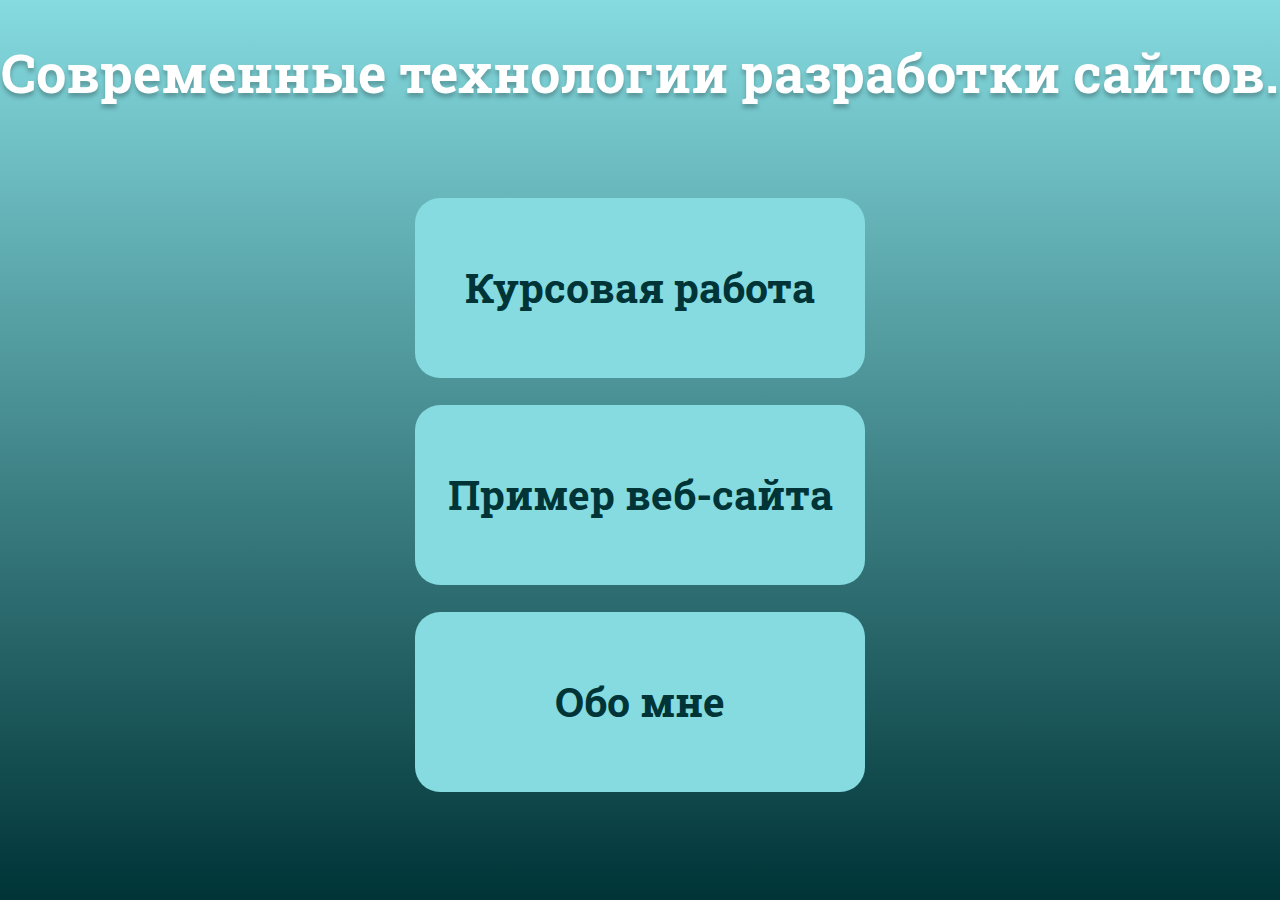
<file: index.html>
<!DOCTYPE html>
<html lang="en">
<head>
    <meta charset="UTF-8">
    <meta name="viewport" content="width=device-width, initial-scale=1.0">
    <meta http-equiv="X-UA-Compatible" content="ie=edge">
    <link rel="stylesheet" href="./style/style.css">
    <link href="https://fonts.googleapis.com/css?family=Roboto+Slab&display=swap" rel="stylesheet">
    <title>Современные технологии разработки сайтов</title>
</head>
<body>
    <div class="header">
        <h1>
            Современные технологии разработки сайтов.
        </h1>
    </div>
    <div class="main">
        <a href="./course.html">
            <div class="btn">
            <h2>Курсовая работа</h2>
            </div>
         </a>
        <a href="./calc.html">
            <div class="btn">
                <h2>Пример веб-сайта</h2>
            </div>
        </a>
        <a href="./aboutme.html">
            <div class="btn">
                <h2>Обо мне</h2>
            </div>
        </a>
    </div>
</body>
</html>
</file>
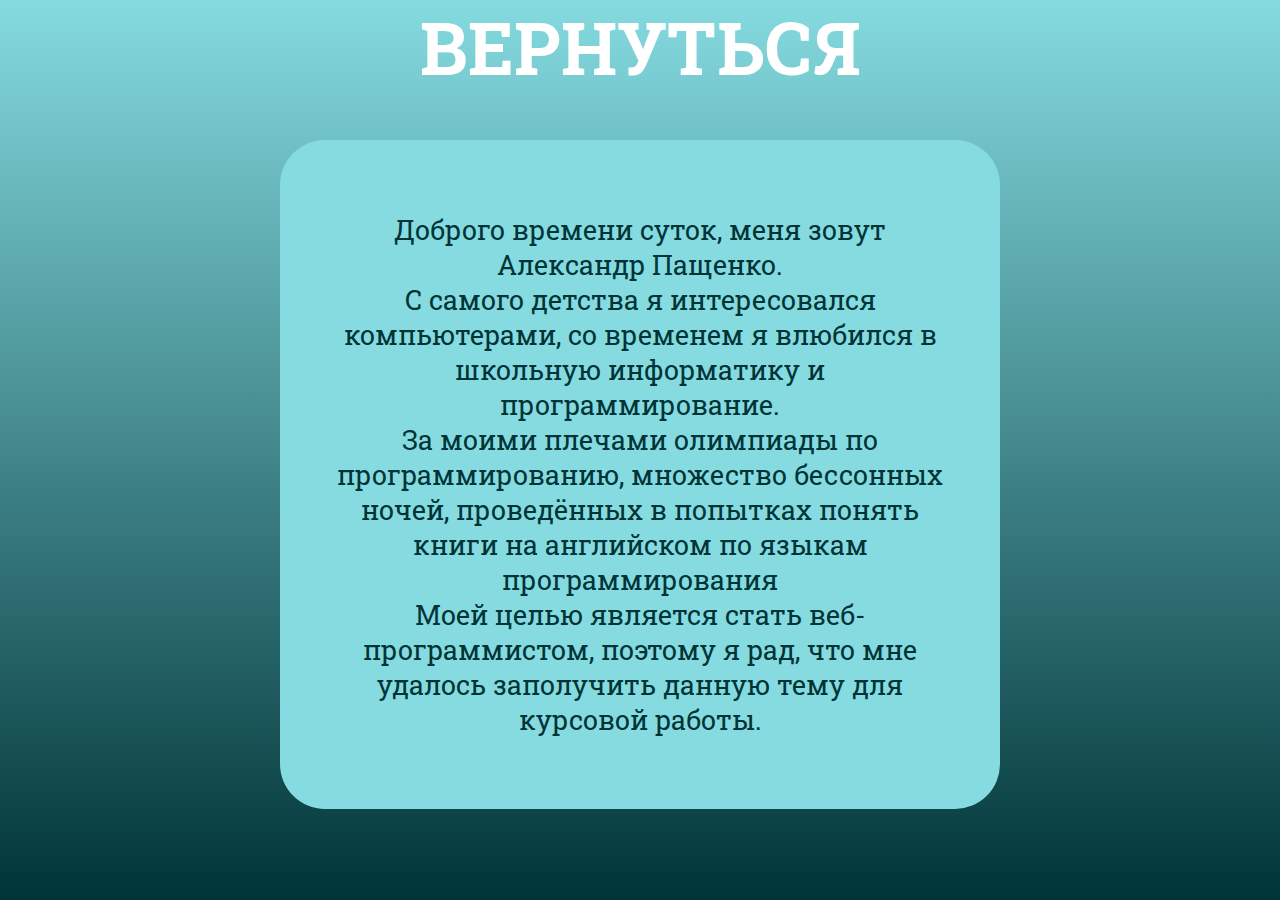
<file: aboutme.html>
<!DOCTYPE html>
<html lang="en">
<head>
    <meta charset="UTF-8">
    <meta name="viewport" content="width=device-width, initial-scale=1.0">
    <meta http-equiv="X-UA-Compatible" content="ie=edge">

    <link rel="stylesheet" href="./style/aboutme.css">
    <link href="https://fonts.googleapis.com/css?family=Roboto+Slab&display=swap" rel="stylesheet">
    <title>Обо мне</title>
</head>
<body>
    <div class="header">
        <h1>
            <a href="./index.html">ВЕРНУТЬСЯ</a>
        </h1>
    </div>
    <div class="description">
        <p>
            Доброго времени суток, меня зовут Александр Пащенко. <br>
            С самого детства я интересовался компьютерами, со временем я влюбился в школьную информатику и программирование. <br>
            За моими плечами олимпиады по программированию, множество бессонных ночей, проведённых в попытках понять книги на английском по языкам программирования <br>
            Моей целью является стать веб-программистом, поэтому я рад, что мне удалось заполучить данную тему для курсовой работы.
        </p>
    </div>
</body>
</html>
</file>
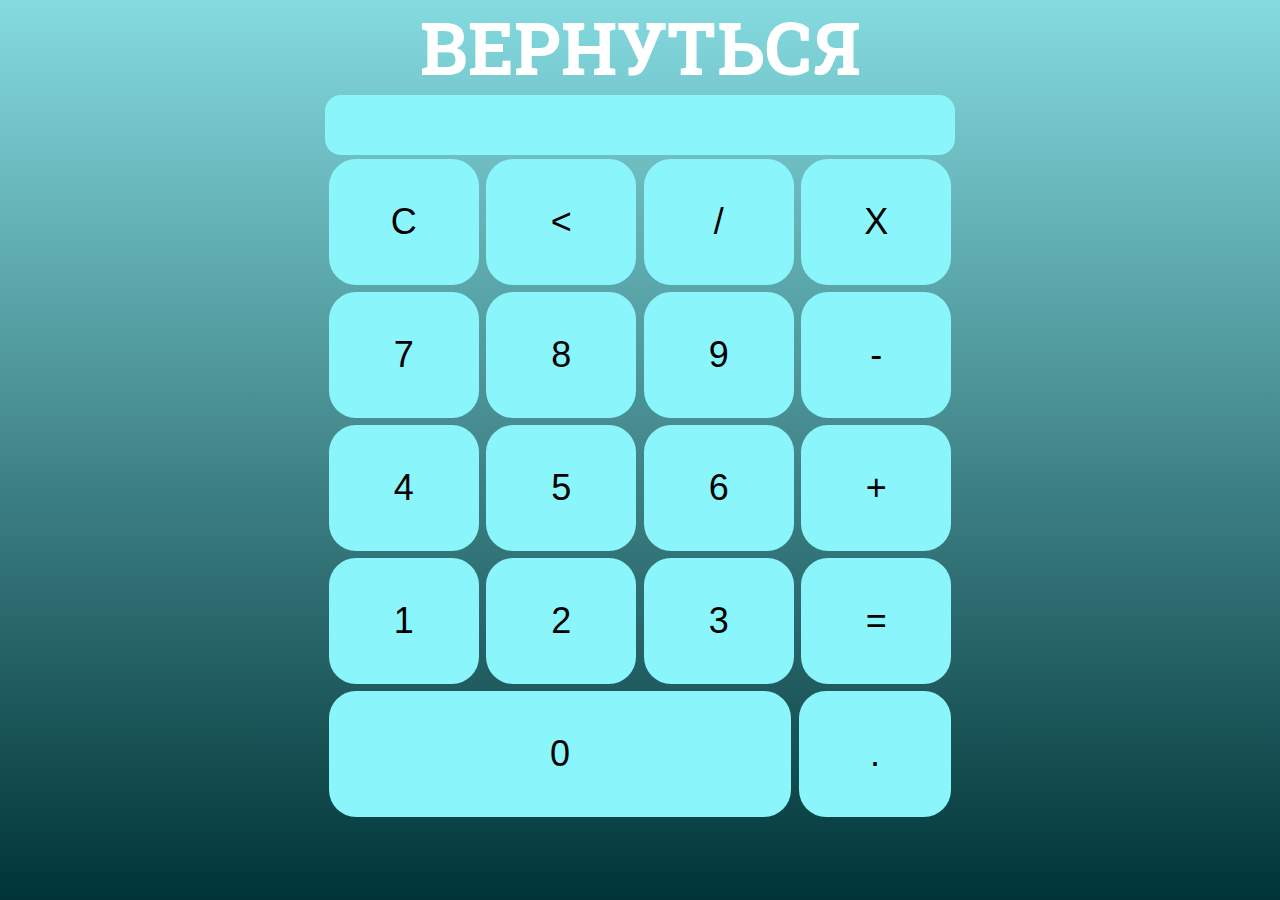
<file: calc.html>
<!DOCTYPE html>
<html lang="en">
<head>
    <meta charset="UTF-8">
    <meta name="viewport" content="width=device-width, initial-scale=1.0">
    <meta http-equiv="X-UA-Compatible" content="ie=edge">
    <link rel="stylesheet" href="./style/calc.css">
    <link rel="stylesheet" href="./style/aboutme.css">
    <link href="https://fonts.googleapis.com/css?family=Roboto+Slab&display=swap" rel="stylesheet">
    
    <title>Калькулятор</title>
</head>
<body>
    <div class="header">
        <h1>
            <a href="./index.html">ВЕРНУТЬСЯ</a>
        </h1>
    </div>
    <div class="form-text">
        <form name="form" onsubmit="equal(); return false" id="form">
            <input id="text" class="textview" name="textview" >
        </form>
    </div>
    <div class="buttons">
        <div class="calc-row">
            <div class="btn">
                <input  type="button" value="C" onclick="clean()">
            </div>
            <div class="btn">
                <input  type="button" value="&lt;" onclick="back()">
            </div>
            <div class="btn">
                <input type="button" value="/" onclick="insert(' / ')">
            </div>
            <div class="btn">
                <input  type="button" value="X" onclick="insert(' * ')">
            </div>
        </div>
        <div class="calc-row">
            <div class="btn">
                    <input type="button" value="7" onclick="insert(7)">
            </div>
            <div class="btn">
                    <input type="button" value="8" onclick="insert(8)">
            </div>
            <div class="btn">
                    <input type="button" value="9" onclick="insert(9)">
            </div>
            <div class="btn">
                    <input type="button" value="-" onclick="insert(' - ')">
            </div>
        </div>
        <div class="calc-row">
            <div class="btn">
                    <input type="button" value="4" onclick="insert('4')">
            </div>
            <div class="btn">
                    <input type="button" value="5" onclick="insert('5')">
            </div>
            <div class="btn">
                    <input type="button" value="6" onclick="insert('6')">
            </div>
            <div class="btn">
                    <input type="button" value="+" onclick="insert(' + ')">
            </div>
        </div>
        <div class="calc-row">
            <div class="btn">
                    <input type="button" value="1" onclick="insert('1')">
            </div>
            <div class="btn">
                    <input  type="button" value="2" onclick="insert('2')">
            </div>
            <div class="btn">
                    <input type="button" value="3" onclick="insert('3')">
            </div>
            <div class="btn">
                    <input type="button" value="=" onclick="equal()">
            </div>
        </div>
        <div class="calc-row">
            <div class="btn zero">
                    <input type="button" value="0" onclick="insert('0')">
            </div>
            <div class="btn">
                    <input type="button" value="." onclick="insert('.')">
            </div>
        </div>
    </div>
    <script src="./script/main.js"></script>
</body>
</html>
</file>
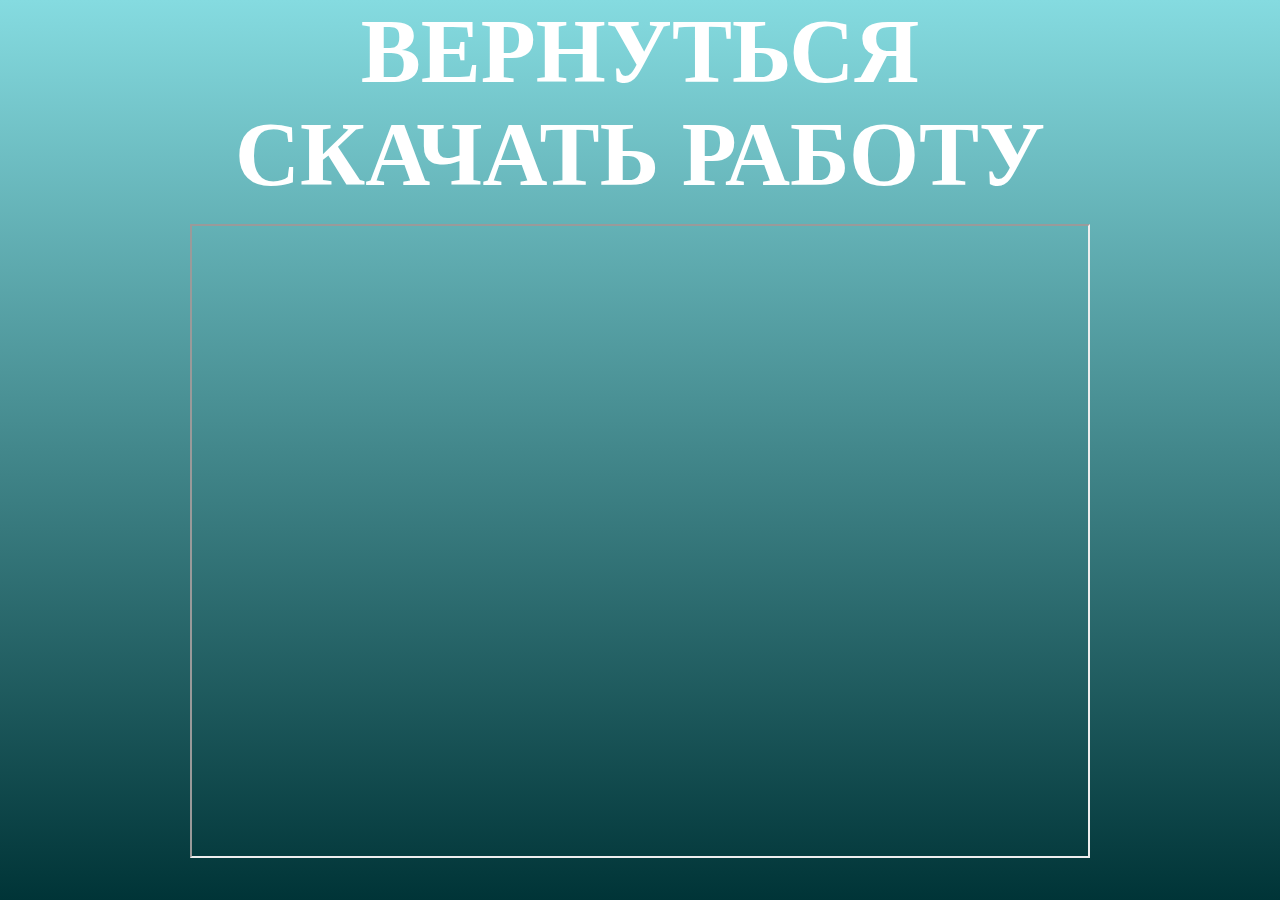
<file: course.html>
<!DOCTYPE html>
<html lang="en">
<head>
    <meta charset="UTF-8">
    <meta name="viewport" content="width=device-width, initial-scale=1.0">
    <meta http-equiv="X-UA-Compatible" content="ie=edge">
    <link rel="stylesheet" href="./style/course.css">
    <title>Курсовая</title>
    <style>
        #kek {
            width: 100%;
  height: 100%;
  padding: 0;
  margin: 0;
        }
    </style>
</head>
<body>
    <div class="header">
        <h1>
            <a href="./index.html">ВЕРНУТЬСЯ</a>
        </h1>
        <h1>
            <a href="https://drive.google.com/file/d/1EJ8xep8yxtI565r9BPa5FW2a5IGFm0Gz/view?usp=sharing">СКАЧАТЬ РАБОТУ</a>
        </h1>
    </div>

    <iframe class="doc" src="https://docs.google.com/gview?url=https://patrisbane.github.io/работай.pdf&embedded=true" >
        Ваш браузер не поддерживает фреймы!
    </iframe>
</body>
</html>
</file>
<file: style/style.css>
html {
    margin: 0;
    height: 100vh;
    width: 100vw;
}
body {
    margin: 0;
    padding: 0;

    background: linear-gradient(180deg, #85DBE0 0%, #003437 100%);
    font-family: 'Roboto Slab', serif;
    font-size: 3vmin;
    font-weight: bold;
    text-align: center;
    align-items: flex-start;
    box-sizing: border-box;
}

.header h1 {

    display:block;
    color: white;
    font-weight: bold;
    text-shadow: 0px 4px 4px rgba(0, 0, 0, 0.25);
}

.main {
    margin: 10vmin 5vmin;

}
.btn h2 {
    display: block;
    margin: 0;
    width: inherit;
    line-height: 20vmin;
    border-radius: 25px;
}
.btn {
    margin: 3vmin auto;
    height: 20vmin;
    width: 50vmin;
    display: flex;
    align-items: center;
    justify-content: space-evenly;
    border-radius: 25px;
    background: #85DBE0;
    color: #003437;
}
a {
    width: 100%;
    text-decoration: none;
    color: white;
}
a:hover {
    color: #003437;

}
.main .btn:hover, .header a:hover {

    color: white;
    background: rgb(7, 155, 163);
}
@media (orientation: portrait) {
    body { 
        font-size: 2vh;
    }
    .main .btn {
        height: 20vh;
        width: 50vh;
        max-height: 100%;
        max-width: 100%;
    }
}
</file>
<file: style/aboutme.css>
* {
    box-sizing: border-box;border: 0;
}
html {
    margin: 0;
    height: 100vh;
}
body {
    background: linear-gradient(180deg, #85DBE0 0%, #003437 100%);
    width: 100%;
    font-size: 4vmin;
    margin: 0;
    display: flex;
    flex-direction: column;
    font-family: 'Roboto Slab', serif;
    color: #003437;
}
iframe {
    height: 100%;
}
.header {
    margin: 0 auto;
    text-align: center;
}
.header h1 {
    margin: 0;
}
.header a {
    color:white;
    text-decoration: none;
}
.header a:hover {
    color: #003437;
}
.description {
    width: 80vmin;
    border-radius: 5vmin;
    margin: 5vmin auto;
    padding: 5vmin;
    text-align: center;
    background: #85DBE0;
}
p {
    font-size: 3vmin;
}
@media (orientation: portrait) and (max-width: 500px) {
    p {
        font-size: 6vmin;
    }
    h1 a{
        font-size: 12vmin;
    }
    .description {
        max-height: 80vh;
        overflow: scroll;
    }

    
}
</file>
<file: style/calc.css>
* {
    box-sizing: border-box;border: 0;
}
html {
    margin: 0;
    height: 100vh;
    width: 100vw;
}
body {
    background: linear-gradient(180deg, #85DBE0 0%, #003437 100%);
    font-size: 5vmin;
    margin: 0;

    display: flex;
    flex-direction: column;
    font-family: 'Roboto Slab', serif;
    color: #003437;
}
input
{
    font-size:inherit;
}
.calc, .form-text, .buttons {
    margin: 0 auto;
}
.form-text, .buttons {
    width: 70vmin;
}

.calc h1{
    color: white;
    margin: 0;
}
.textview {
    width: 100%;
    background: rgb(138, 246, 251);
    border-radius: 1rem;
}
#text {
    padding: 1vmin;
}

.calc-row {
    display: flex;
    align-items: center;
    justify-content: space-around;

}
textarea:focus, input:focus{
    outline: none;
}
.btn {
    width: 33%;
    height: 14vmin;
    display: flex;
    background: rgb(138, 246, 251);
    
    border-radius: 3vmin;
    margin: 0.4vmin;

}
.btn input {
    width: 100%;
    height: 100%;
    background: 0;
    border-radius: 3vmin;

}
.btn input:active {
    color: white;
    background: #85DBE0;

}
.buttons {
    margin-bottom: 1vmin;
}
.zero {
    width: 100%;
}
a {
    text-decoration: none;
    color: inherit;
}
a:hover {
    color: #003437;

}

@media (orientation: portrait) and (max-width: 500px){
    * {
        font-size: 10vmin;
        margin-top: 4vmin;
    }
    input {
        margin: 0;
    }
    h1 a{
        font-size: 12vmin;
    }
    .form-text, .buttons {
        width: 90vmin;
    }
    .btn {
        width: 33%;
        height: 10vh;
    }
    .zero {
        width: 100%;
    }
}
</file>
<file: style/course.css>
.header {
    margin: 0 auto;
    text-align: center;
}
.header h1 {
    margin: 0;
}
.header a {
    color:white;
    text-decoration: none;
}
.header a:hover {
    color: #003437;
}
html {
    margin: 0;
    height: 100vh;
    width: 100vw;
}
body {
    margin: 0;
    padding: 0;

    background: linear-gradient(180deg, #85DBE0 0%, #003437 100%);
    font-family: 'Roboto Slab', serif;
    font-size: 5vmin;
    font-weight: bold;
    text-align: center;
    align-items: flex-start;
    box-sizing: border-box;
}
.doc {
    margin: 2vh;
    width: 70vw;
    height: 70vh;
}
</file>
